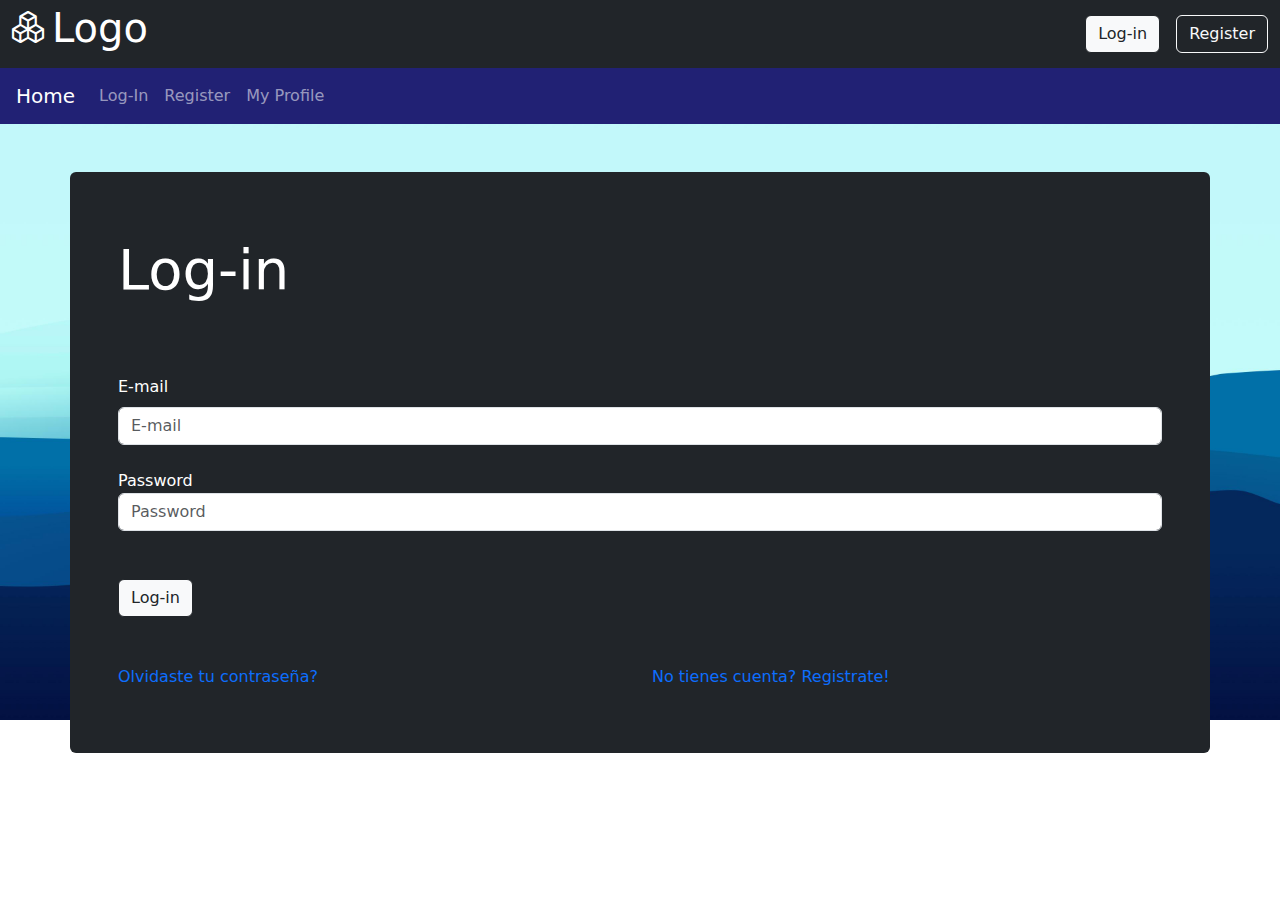
<file: index.html>
<!DOCTYPE html>
<html lang="en">
  <head>
    <title>Log-in</title>
    <!-- BOOTSTRAP -->

    <!-- Latest compiled and minified CSS -->
    <link
      href="https://cdn.jsdelivr.net/npm/bootstrap@5.3.1/dist/css/bootstrap.min.css"
      rel="stylesheet"
    />
    <!-- Latest compiled JavaScript -->
    <script src="https://cdn.jsdelivr.net/npm/bootstrap@5.3.1/dist/js/bootstrap.bundle.min.js"></script>

    <!-- END -->
    <meta http-equiv="Expires" content="0" />
    <meta charset="UTF-8" />
    <meta name="viewport" content="width=device-width, initial-scale=1.0" />

    <link rel="stylesheet" href="/styles/style.css" />
    <link
      rel="stylesheet"
      href="https://cdn.jsdelivr.net/npm/bootstrap-icons@1.10.5/font/bootstrap-icons.css"
    />
  </head>
  <body>
    <header>
      <div class="container-fluid bg-dark text-white">
        <div class="row d-flex row-cols-2">
          <div class="col d-flex">
            <i class="bi bi-boxes mt-1" style="font-size: 2rem"></i>
            <p class="display-6 mt-1 ms-2">Logo</p>
          </div>
          <div class="col d-flex justify-content-end align-items-center">
            <button type="button" class="btn btn-light btn-outline-dark me-3">
              Log-in
            </button>
            <button type="button" class="btn btn-outline-light">
              Register
            </button>
          </div>
        </div>
      </div>
    </header>

    <nav
      class="navbar navbar-expand-sm navbar-dark jusify-content-left"
      style="background-color: #212174"
    >
      <ul class="navbar-nav">
        <a href="#" class="navbar-brand ms-3">Home</a>
        <li class="nav-item">
          <a href="/index.html" class="nav-link">Log-In</a>
        </li>
        <li class="nav-item">
          <a href="/register.html" class="nav-link">Register</a>
        </li>
        <li class="nav-item">
          <a href="/profile.html" class="nav-link">My Profile</a>
        </li>
      </ul>
    </nav>
		
    <div
      class="container bg-dark p-5 text-white mt-5 rounded d-flex flex-column justify-content-between"
    >
      <h1 class="pt-3 display-4">Log-in</h1>
      <div class="mt-5">
        <form action="post" class="">
          <div class="mt-3">
            <label class="form-label" for="log-email">E-mail</label>
            <input
              class="form-control"
              name="logemail"
              id="log-email"
              placeholder="E-mail"
            />
          </div>
          <div class="mt-4">
            <label for="log-password">Password</label>
            <input
              class="form-control"
              type="password"
              name="log-password"
              id="log-password"
              placeholder="Password"
            />
          </div>
          <button type="submit" class="btn btn-light btn-outline-dark mt-5">
            Log-in
          </button>
        </form>
      </div>
      <div class="row mt-5">
        <div class="col">
          <p><a class="link-underline link-underline-opacity-0" href="/resetpassword.html">Olvidaste tu contraseña?</a></p>
        </div>
        <div class="col">
          <p><a class="link-underline link-underline-opacity-0" href="/register.html">No tienes cuenta? Registrate!</a></p>
        </div>
      </div>
    </div>
  </body>
</html>
</file>
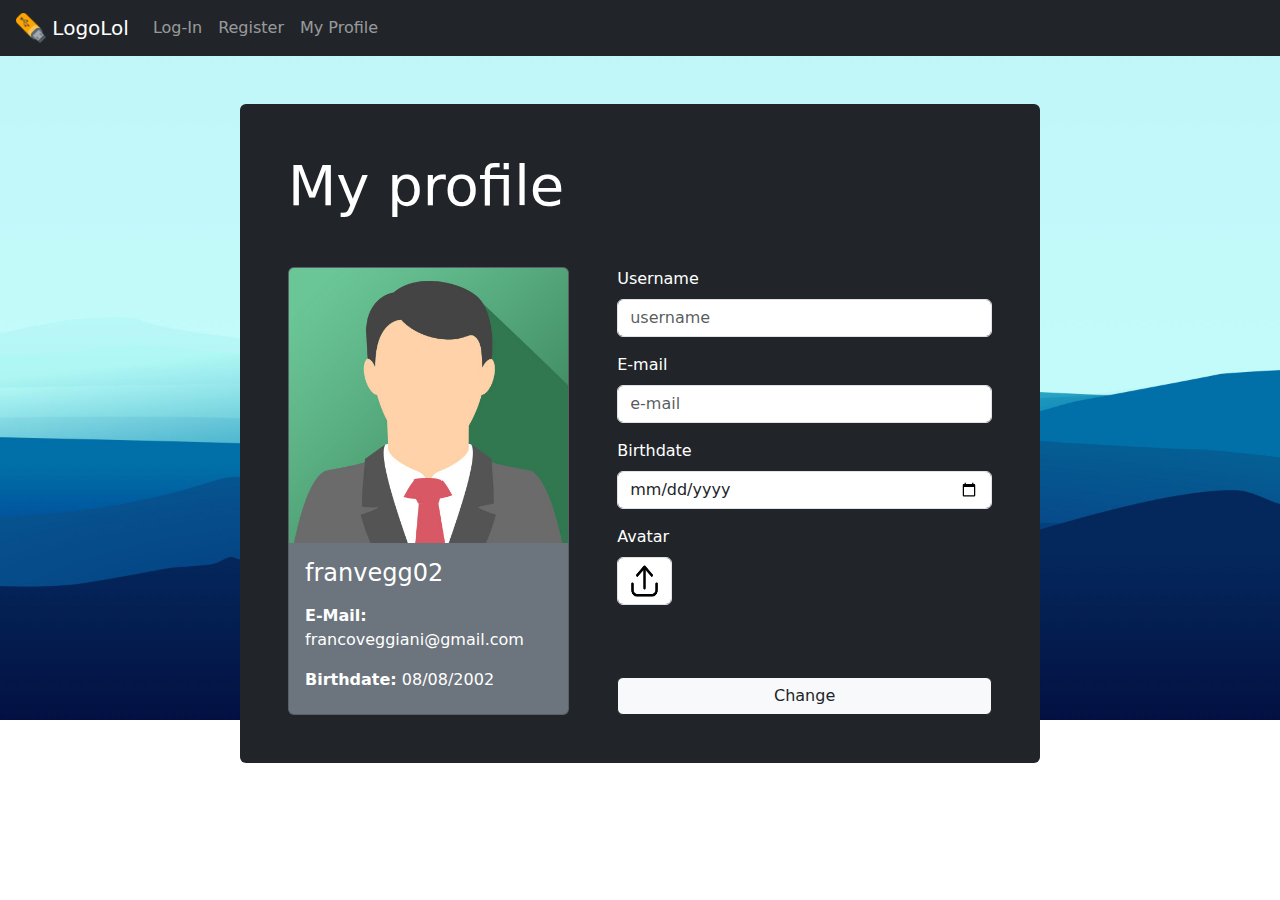
<file: profile.html>
<!DOCTYPE html>
<html lang="en">
<head>
    <title>Profile</title>
    
    <link rel="stylesheet" href="/styles/style.css">

    <!-- Latest compiled and minified CSS -->
    <link href="https://cdn.jsdelivr.net/npm/bootstrap@5.3.1/dist/css/bootstrap.min.css" rel="stylesheet">
    <!-- Latest compiled JavaScript -->
    <script src="https://cdn.jsdelivr.net/npm/bootstrap@5.3.1/dist/js/bootstrap.bundle.min.js"></script>

    <meta charset="UTF-8">
    <meta name="viewport" content="width=device-width, initial-scale=1.0">
</head>
<body>
  <nav class="navbar navbar-expand-sm navbar-dark bg-dark jusify-content-left">
		<a href="#" class="navbar-brand ps-3">
			<img src="/images/memoria-usb.png" width="30px" height="30px" alt="" class="d-inline-block align-top">
			LogoLol
		</a>
		<ul class="navbar-nav">
			<li class="nav-item">
				<a href="/index.html" class="nav-link">Log-In</a>
			</li>
			<li class="nav-item">
				<a href="/register.html" class="nav-link">Register</a>
			</li>
			<li class="nav-item">
				<a href="/profile.html" class="nav-link">My Profile</a>
			</li>
		</ul>
	</nav>

	<div class="container bg-dark text-white mt-5 p-5 rounded" style="width: 50rem;">
		<div class="pf-title">
			<h1 class="mb-5 display-4">My profile</h1>
		</div>
		<div class="d-flex flex-row">
			<div class="card bg-secondary text-white" style="width: 300px;">
				<img src="/images/avatar-png.png" alt="avatar" class="card-img-top">
				<div class="card-body">
					<h4 class="card-title">franvegg02</h4>
					<p class="card-text mt-3"><strong>E-Mail:</strong> francoveggiani@gmail.com</p>
					<p class="card-text"><strong>Birthdate:</strong> 08/08/2002</p>
				</div>
			</div>
			<div class="ms-5" style="width: 25rem;">
				<form action="post" class="d-flex flex-column justify-content-between" style="height: 28rem;">
					<div class="inputs">
						<div class="">
							<label class="form-label" for="username">Username</label>
							<input class="form-control" name="username" id="username" placeholder="username">
						</div>
						<div class="mt-3">
							<label class="form-label" for="e-mail">E-mail</label>
							<input class="form-control" name="e-mail" id="e-mail" placeholder="e-mail">
						</div>
						<div class="mt-3">
							<label class="form-label" for="birthdate">Birthdate</label>
							<input type="date" class="form-control" name="birthdate" id="birthdate" placeholder="birthdate">
						</div>
						<div class="mt-3">
							<label class="form-label" for="image">Avatar</label>
							<input type="image" class="form-control" src="/images/upload.png" alt="avatar" style="height: 3rem; width: 3.4rem;">
						</div>
					</div>
					<button type="submit" class="btn btn-light btn-outline-dark">Change</button>
				</form>
			</div>
		</div>
	</div>

</body>
</html>
</file>
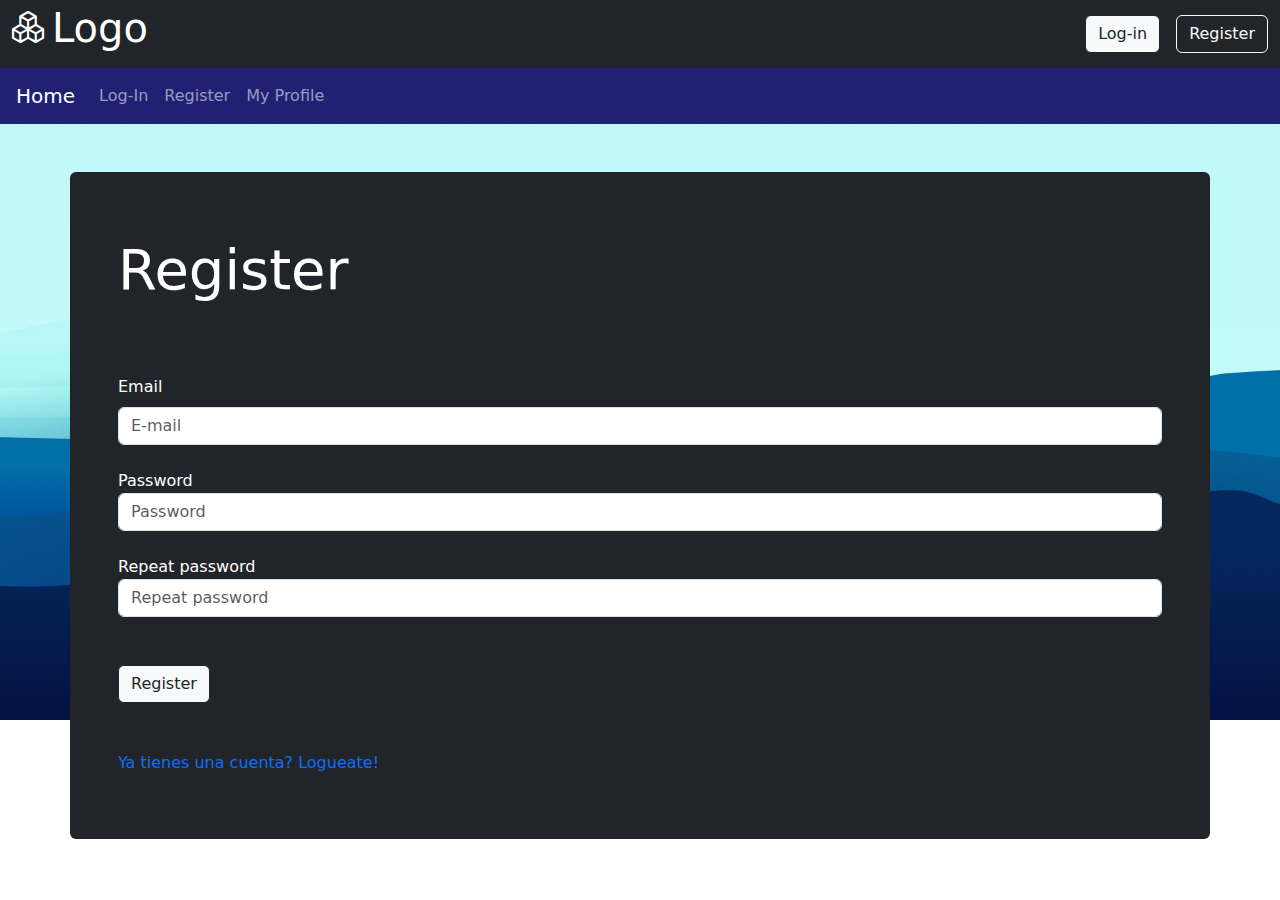
<file: register.html>
<!DOCTYPE html>
<html lang="en">
  <head>
    <title>Register</title>

    <link rel="stylesheet" href="/styles/style.css" />
    <link
      rel="stylesheet"
      href="https://cdn.jsdelivr.net/npm/bootstrap-icons@1.10.5/font/bootstrap-icons.css"
    />

    <!-- Latest compiled and minified CSS -->
    <link
      href="https://cdn.jsdelivr.net/npm/bootstrap@5.3.1/dist/css/bootstrap.min.css"
      rel="stylesheet"
    />
    <!-- Latest compiled JavaScript -->
    <script src="https://cdn.jsdelivr.net/npm/bootstrap@5.3.1/dist/js/bootstrap.bundle.min.js"></script>

    <meta charset="UTF-8" />
    <meta name="viewport" content="width=device-width, initial-scale=1.0" />
  </head>
  <body>
	
    <header>
      <div class="container-fluid bg-dark text-white">
        <div class="row d-flex row-cols-2">
          <div class="col d-flex">
            <i class="bi bi-boxes mt-1" style="font-size: 2rem"></i>
            <p class="display-6 mt-1 ms-2">Logo</p>
          </div>
          <div class="col d-flex justify-content-end align-items-center">
            <button type="button" class="btn btn-light btn-outline-dark me-3">
              Log-in
            </button>
            <button type="button" class="btn btn-outline-light">
              Register
            </button>
          </div>
        </div>
      </div>
    </header>

    <nav
      class="navbar navbar-expand-sm navbar-dark jusify-content-left"
      style="background-color: #212174"
    >
      <ul class="navbar-nav">
        <a href="#" class="navbar-brand ms-3">Home</a>
        <li class="nav-item">
          <a href="/index.html" class="nav-link">Log-In</a>
        </li>
        <li class="nav-item">
          <a href="/register.html" class="nav-link">Register</a>
        </li>
        <li class="nav-item">
          <a href="/profile.html" class="nav-link">My Profile</a>
        </li>
      </ul>
    </nav>

    <div
      class="container bg-dark p-5 text-white mt-5 rounded d-flex flex-column justify-content-between"
    >
      <h1 class="pt-3 display-4">Register</h1>
      <div class="mt-5">
        <form action="post" class="">
          <div class="mt-3">
            <label class="form-label" for="reg-email">Email</label>
            <input
              class="form-control"
              name="reg-email"
              id="reg-email"
              placeholder="E-mail"
            />
          </div>
          <div class="mt-4">
            <label for="reg-password">Password</label>
            <input
              class="form-control"
              type="password"
              name="reg-password"
              id="reg-password"
              placeholder="Password"
            />
          </div>
          <div class="mt-4">
            <label for="repeat-password">Repeat password</label>
            <input
              class="form-control"
              type="password"
              name="repeat-password"
              id="repeat-password"
              placeholder="Repeat password"
            />
          </div>
          <button type="submit" class="btn btn-light btn-outline-dark mt-5">
            Register
          </button>
        </form>
      </div>
      <div class="row mt-5">
        <div class="col">
          <p><a class="link-underline link-underline-opacity-0" href="/index.html">Ya tienes una cuenta? Logueate!</a></p>
        </div>
      </div>
    </div>
  </body>
</html>
</file>
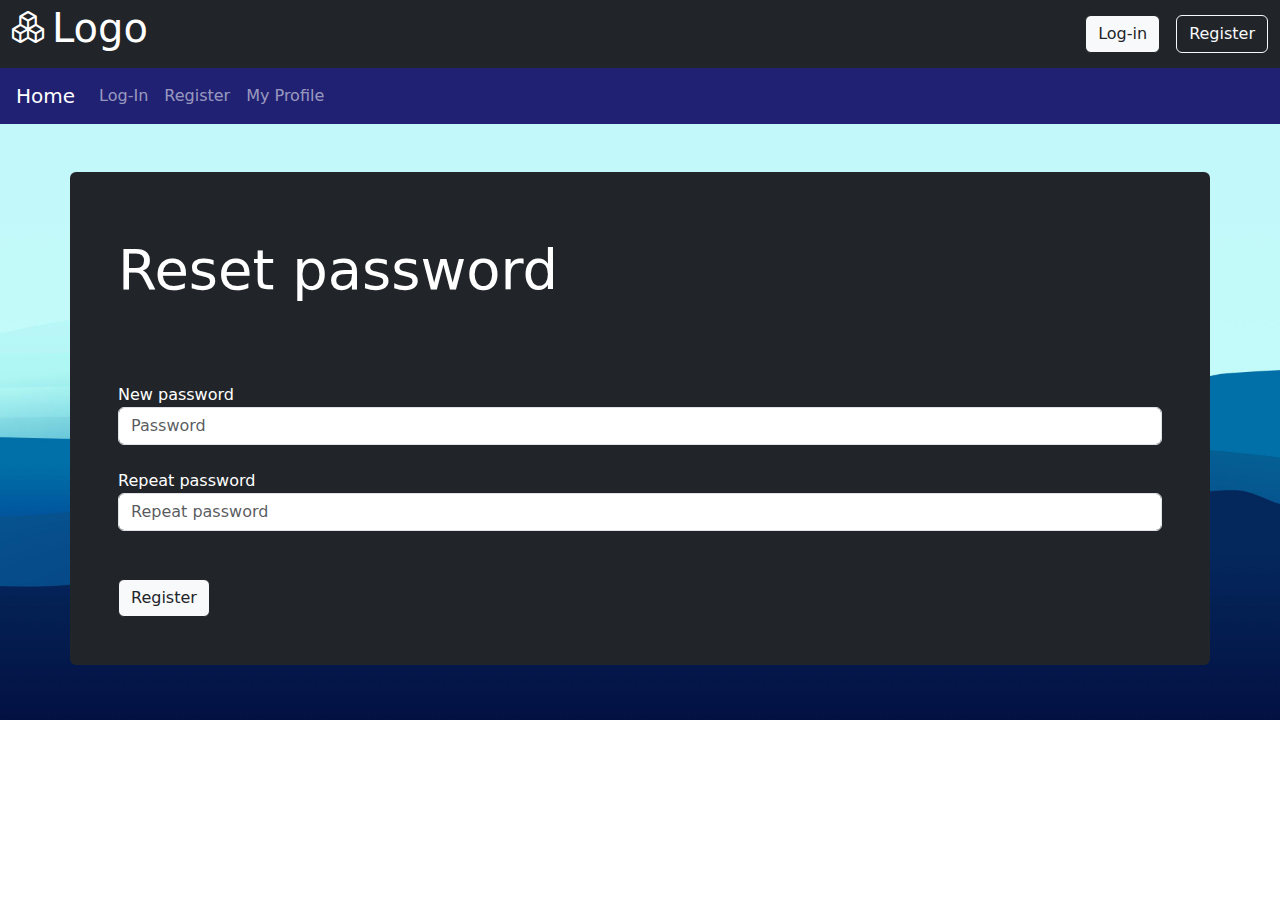
<file: resetpassword.html>
<!DOCTYPE html>
<html lang="en">
  <head>
    <title>Reset Password</title>

    <link rel="stylesheet" href="/styles/style.css" />
    <link
      rel="stylesheet"
      href="https://cdn.jsdelivr.net/npm/bootstrap-icons@1.10.5/font/bootstrap-icons.css"
    />

    <!-- Latest compiled and minified CSS -->
    <link
      href="https://cdn.jsdelivr.net/npm/bootstrap@5.3.1/dist/css/bootstrap.min.css"
      rel="stylesheet"
    />
    <!-- Latest compiled JavaScript -->
    <script src="https://cdn.jsdelivr.net/npm/bootstrap@5.3.1/dist/js/bootstrap.bundle.min.js"></script>

    <meta charset="UTF-8" />
    <meta name="viewport" content="width=device-width, initial-scale=1.0" />
  </head>
  <body>
	
    <header>
      <div class="container-fluid bg-dark text-white">
        <div class="row d-flex row-cols-2">
          <div class="col d-flex">
            <i class="bi bi-boxes mt-1" style="font-size: 2rem"></i>
            <p class="display-6 mt-1 ms-2">Logo</p>
          </div>
          <div class="col d-flex justify-content-end align-items-center">
            <button type="button" class="btn btn-light btn-outline-dark me-3">
              Log-in
            </button>
            <button type="button" class="btn btn-outline-light">
              Register
            </button>
          </div>
        </div>
      </div>
    </header>

    <nav
      class="navbar navbar-expand-sm navbar-dark jusify-content-left"
      style="background-color: #212174"
    >
      <ul class="navbar-nav">
        <a href="#" class="navbar-brand ms-3">Home</a>
        <li class="nav-item">
          <a href="/index.html" class="nav-link">Log-In</a>
        </li>
        <li class="nav-item">
          <a href="/register.html" class="nav-link">Register</a>
        </li>
        <li class="nav-item">
          <a href="/profile.html" class="nav-link">My Profile</a>
        </li>
      </ul>
    </nav>

    <div
      class="container bg-dark p-5 text-white mt-5 rounded d-flex flex-column justify-content-between"
    >
      <h1 class="pt-3 display-4">Reset password</h1>
      <div class="mt-5">
        <form action="post" class="">
          <div class="mt-4">
            <label for="reg-password">New password</label>
            <input
              class="form-control"
              type="password"
              name="reg-password"
              id="reg-password"
              placeholder="Password"
            />
          </div>
          <div class="mt-4">
            <label for="repeat-password">Repeat password</label>
            <input
              class="form-control"
              type="password"
              name="repeat-password"
              id="repeat-password"
              placeholder="Repeat password"
            />
          </div>
          <button type="submit" class="btn btn-light btn-outline-dark mt-5">
            Register
          </button>
        </form>
      </div>
    </div>
  </body>
</html>
</file>
<file: styles/style.css>
body{
    background-image: url(/images/wp5204110-minimal-blue-wallpapers.jpg);
    background-size: 100% auto;
    background-position: center top;
    background-repeat: no-repeat;
}
</file>
